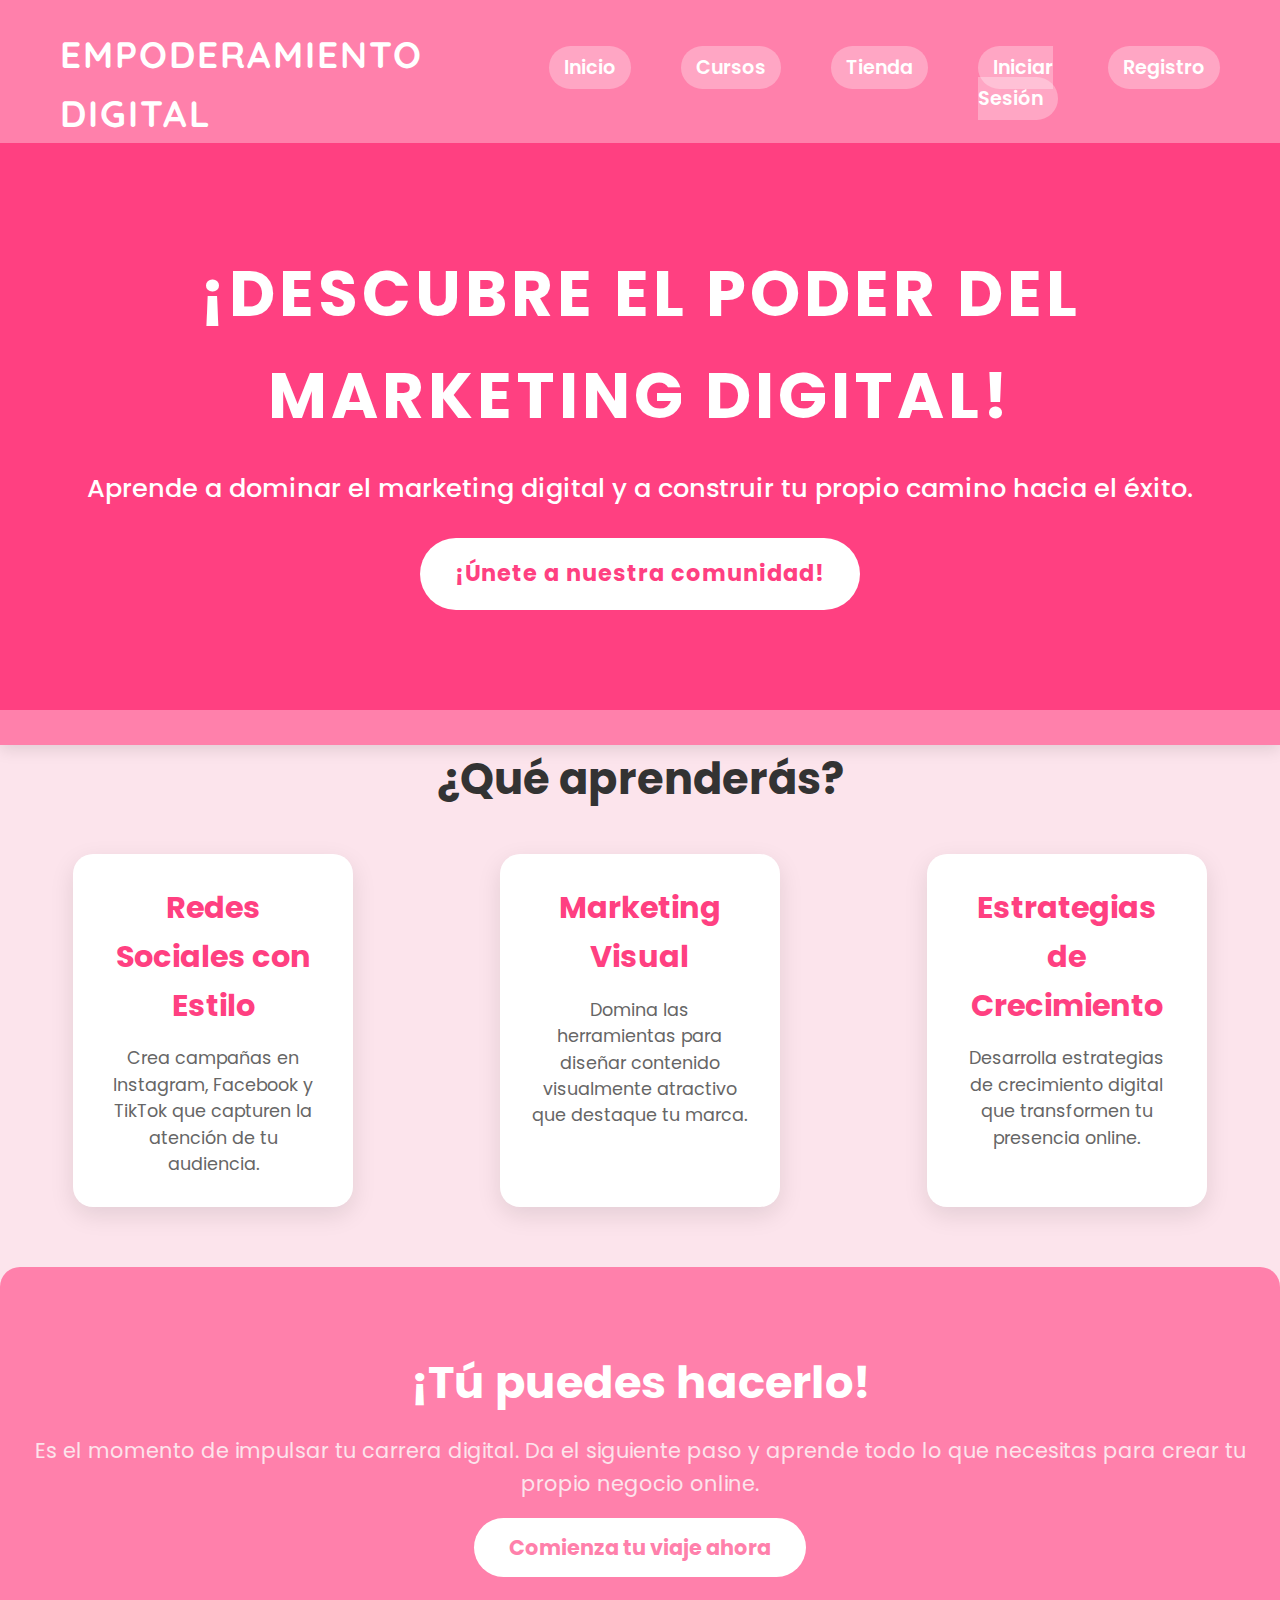
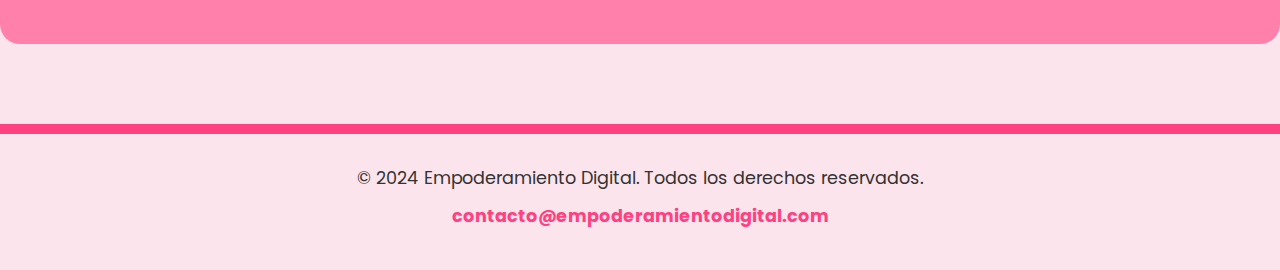
<file: index.html>
<!DOCTYPE html>
<html lang="es">
<head>
    <meta charset="UTF-8">
    <meta name="viewport" content="width=device-width, initial-scale=1.0">
    <title>Empoderamiento Digital para Mujeres</title>
    <link rel="stylesheet" href="style.css">
    <link href="https://fonts.googleapis.com/css2?family=Poppins:wght@500;700&family=Quicksand:wght@500&display=swap" rel="stylesheet">
</head>
<body>
    <!-- Header -->
    <header>
        <nav>
            <div class="logo">
                <h2>Empoderamiento Digital</h2>
            </div>
            <ul>
                <li><a href="index.html" class="nav-link">Inicio</a></li>
                <li><a href="cursos.html" class="nav-link">Cursos</a></li>
                <li><a href="tienda.html" class="nav-link">Tienda</a></li>
                <li><a href="login.php" class="nav-link">Iniciar Sesión</a></li>
                <li><a href="registro.php" class="nav-link">Registro</a></li>
            </ul>
        </nav>

        <!-- Hero Section -->
        <div class="hero">
            <h1 class="hero-title">¡Descubre el poder del Marketing Digital!</h1>
            <p>Aprende a dominar el marketing digital y a construir tu propio camino hacia el éxito.</p>
            <a href="registro.php" class="btn-main">¡Únete a nuestra comunidad!</a>
        </div>
    </header>

    <!-- Main Content -->
    <main>
        <section class="about">
            <h2 class="section-title">¿Qué aprenderás?</h2>
            <div class="about-content">
                <div class="about-item">
                    <h3>Redes Sociales con Estilo</h3>
                    <p>Crea campañas en Instagram, Facebook y TikTok que capturen la atención de tu audiencia.</p>
                </div>
                <div class="about-item">
                    <h3>Marketing Visual</h3>
                    <p>Domina las herramientas para diseñar contenido visualmente atractivo que destaque tu marca.</p>
                </div>
                <div class="about-item">
                    <h3>Estrategias de Crecimiento</h3>
                    <p>Desarrolla estrategias de crecimiento digital que transformen tu presencia online.</p>
                </div>
            </div>
        </section>

        <section class="cta">
            <h2>¡Tú puedes hacerlo!</h2>
            <p>Es el momento de impulsar tu carrera digital. Da el siguiente paso y aprende todo lo que necesitas para crear tu propio negocio online.</p>
            <a href="registro.php" class="btn-main">Comienza tu viaje ahora</a>
        </section>
    </main>

    <!-- Footer -->
    <footer>
        <div class="contact-info">
            <p>&copy; 2024 Empoderamiento Digital. Todos los derechos reservados.</p>
            <p><a href="mailto:contacto@empoderamientodigital.com">contacto@empoderamientodigital.com</a></p>
        </div>
    </footer>
</body>
</html>
</file>
<file: style.css>
/* Reset basic styles */
* {
    margin: 0;
    padding: 0;
    box-sizing: border-box;
}

body {
    font-family: 'Poppins', sans-serif;
    background-color: #fce4ec; /* Rosa suave de fondo */
    color: #333;
    line-height: 1.6;
}

/* Header */
header {
    background-color: #ff80ab; /* Rosa fuerte y alegre */
    color: #fff;
    padding: 25px 0;
    box-shadow: 0 5px 15px rgba(0, 0, 0, 0.1); /* Sombra suave y elegante */
    transition: all 0.3s ease;
}

header nav {
    display: flex;
    justify-content: space-between;
    align-items: center;
    max-width: 1200px;
    margin: 0 auto;
    padding: 0 20px;
}

header .logo h2 {
    font-family: 'Quicksand', sans-serif;
    font-size: 2.3rem;
    letter-spacing: 2px;
    color: #fff;
    font-weight: 700;
    text-transform: uppercase;
}

header ul {
    list-style: none;
    display: flex;
    gap: 25px;
}

header ul li {
    margin-left: 25px;
}

header ul li a {
    text-decoration: none;
    color: #fff;
    font-size: 1.2rem;
    padding: 8px 15px;
    border-radius: 30px;
    font-weight: 600;
    background-color: rgba(255, 255, 255, 0.3); /* Fondo sutil */
    transition: background-color 0.3s, transform 0.3s;
}

header ul li a:hover {
    background-color: #f1a7b1; /* Rosa cálido */
    transform: scale(1.1);
}

/* Hero Section */
.hero {
    text-align: center;
    padding: 100px 20px;
    background-color: #ff4081; /* Rosa vibrante y energético */
    color: white;
    border-bottom: 10px solid #ff80ab; /* Línea de separación estilizada */
}

.hero-title {
    font-size: 4rem;
    font-weight: 700;
    margin-bottom: 20px;
    letter-spacing: 4px;
    text-transform: uppercase;
}

.hero p {
    font-size: 1.6rem;
    margin-top: 15px;
    font-weight: 500;
}

.hero .btn-main {
    display: inline-block;
    padding: 18px 35px;
    margin-top: 30px;
    background-color: #fff;
    color: #ff4081; /* Rosa fuerte */
    text-decoration: none;
    font-size: 1.4rem;
    border-radius: 40px;
    font-weight: 700;
    transition: all 0.3s ease;
    letter-spacing: 1px;
}

.hero .btn-main:hover {
    background-color: #f1a7b1; /* Rosa cálido */
    color: white;
    transform: translateY(-5px);
}

/* Main Sections */
.main {
    padding: 80px 20px;
}

.section-title {
    text-align: center;
    font-size: 2.7rem;
    margin-bottom: 40px;
    color: #333;
    font-weight: 700;
}

.about-content {
    display: flex;
    justify-content: space-around;
    gap: 40px;
    flex-wrap: wrap;
    padding: 0 20px;
}

.about-item {
    background-color: #fff;
    padding: 30px;
    border-radius: 20px;
    box-shadow: 0 8px 25px rgba(0, 0, 0, 0.1);
    width: 280px;
    text-align: center;
    transition: transform 0.3s, box-shadow 0.3s;
}

.about-item:hover {
    transform: translateY(-15px);
    box-shadow: 0 12px 30px rgba(0, 0, 0, 0.15);
}

.about-item h3 {
    font-size: 1.9rem;
    margin-bottom: 15px;
    color: #ff4081; /* Rosa vibrante */
    font-weight: 700;
}

.about-item p {
    font-size: 1.1rem;
    color: #666;
    line-height: 1.5;
}

/* Call to Action Section */
.cta {
    text-align: center;
    background-color: #ff80ab; /* Rosa fuerte */
    padding: 80px 20px;
    border-radius: 20px;
    margin-top: 60px;
}

.cta h2 {
    font-size: 2.8rem;
    margin-bottom: 15px;
    color: #fff;
    font-weight: 700;
}

.cta p {
    font-size: 1.3rem;
    margin-bottom: 30px;
    color: #fce4ec; /* Rosa pálido */
}

.cta .btn-main {
    padding: 15px 35px;
    background-color: #fff;
    color: #ff80ab; /* Rosa fuerte */
    text-decoration: none;
    font-size: 1.3rem;
    border-radius: 40px;
    font-weight: 700;
    transition: all 0.3s ease;
}

.cta .btn-main:hover {
    background-color: #ff4081; /* Rosa vibrante */
    color: white;
    transform: translateY(-5px);
}

/* Footer */
footer {
    background-color: #fce4ec; /* Rosa suave */
    color: #333;
    text-align: center;
    padding: 30px 20px;
    margin-top: 80px;
    border-top: 10px solid #ff4081; /* Línea de separación vibrante */
}

footer .contact-info p {
    font-size: 1.1rem;
    margin-bottom: 10px;
}

footer .contact-info a {
    text-decoration: none;
    color: #ff4081; /* Rosa vibrante */
    font-weight: bold;
}

footer .contact-info a:hover {
    text-decoration: underline;
}
</file>
